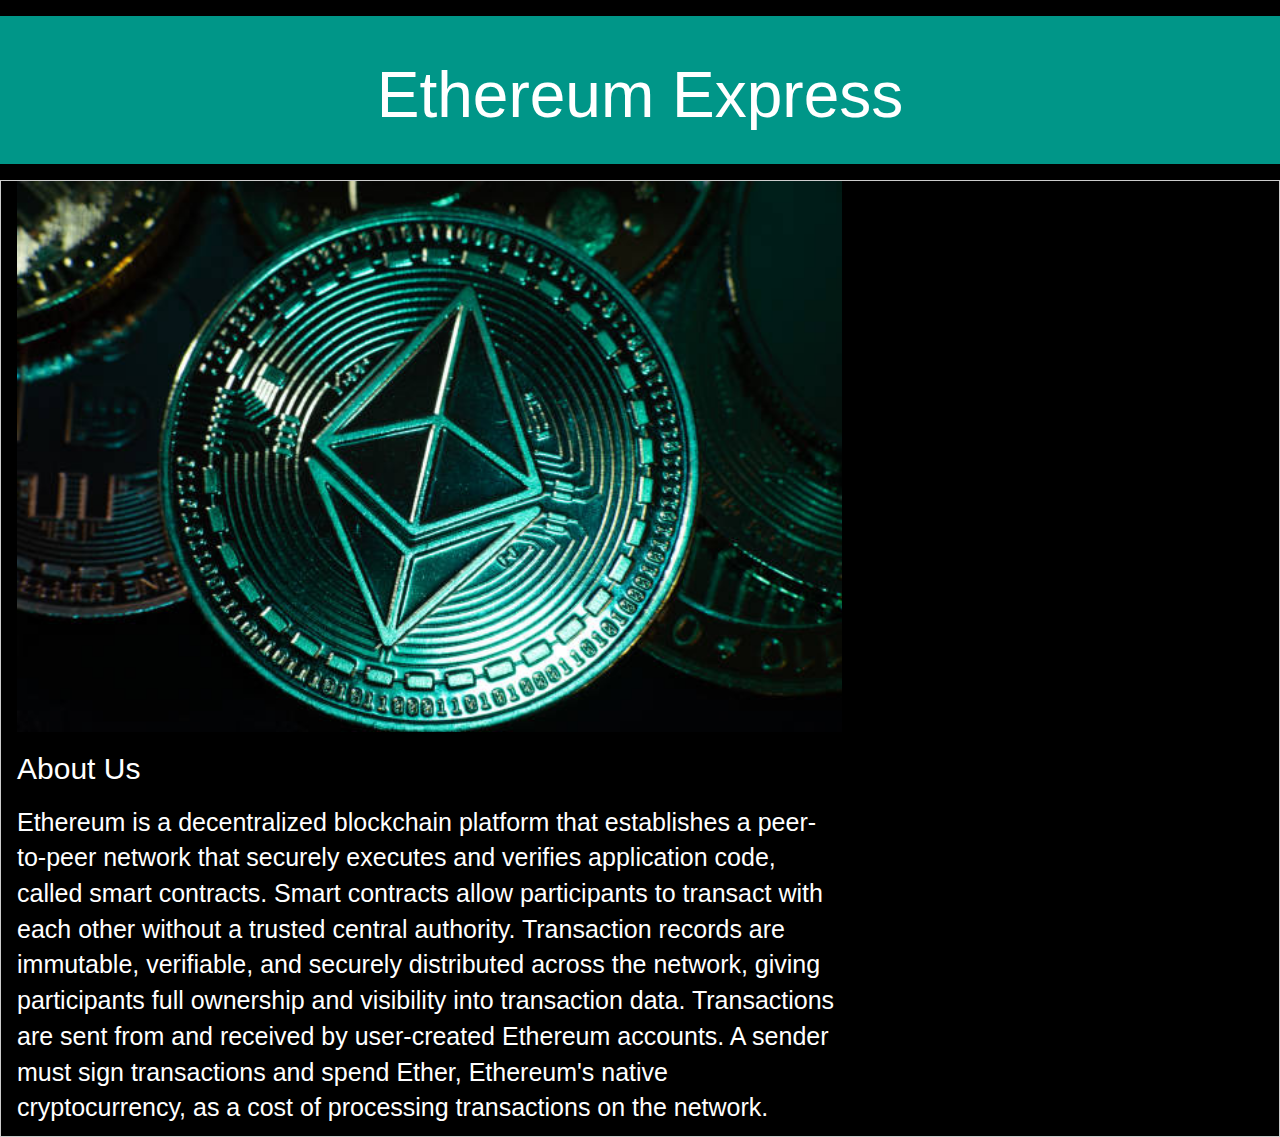
<file: blog.html>
<!DOCTYPE html>
<html>
<head>
<title>ETHEREUM EXRESS</title>
<link rel="stylesheet" href="https://www.w3schools.com/w3css/4/w3.css">
<link rel="stylesheet" href="https://cdnjs.cloudflare.com/ajax/libs/font-awesome/6.3.0/css/all.min.css"/>
<link rel="stylesheet" href="style.css">
<link rel="stylesheet" href="https://maxcdn.bootstrapcdn.com/bootstrap/3.4.1/css/bootstrap.min.css">
<link rel="icon" type="image/jpg" href="2.png">
</head>
<body>

<style>
	body{
  background-color: black;
  background-repeat: no-repeat;
  background-attachment: scroll;
  background-size:cover;
  background-size: 100% ;
	}
</style>


<div class="w3-teal w3-padding-24 w3-margin-top w3-margin-bottom w3-center">
  <h1 class="w3-jumbo">Ethereum Express</h1>
</div>

<div class="w3-row-padding w3-black w3-border w3-content" style="max-width:1400px">
  <div class="w3-twothird">
    <img src="blog.jpg" alt="Notebook" style="width:100%">
    <h2>About Us</h2>

    <div class="w3-jumbo">
      <p>Ethereum is a decentralized blockchain platform that establishes a peer-to-peer network that securely executes and verifies application code, called smart contracts. Smart contracts allow participants to transact with each other without a trusted central authority. Transaction records are immutable, verifiable, and securely distributed across the network, giving participants full ownership and visibility into transaction data. Transactions are sent from and received by user-created Ethereum accounts. A sender must sign transactions and spend Ether, Ethereum's native cryptocurrency, as a cost of processing transactions on the network.</p>
    </div>
  </div>
  
  </div>
</div>

</body>
</html>
</file>
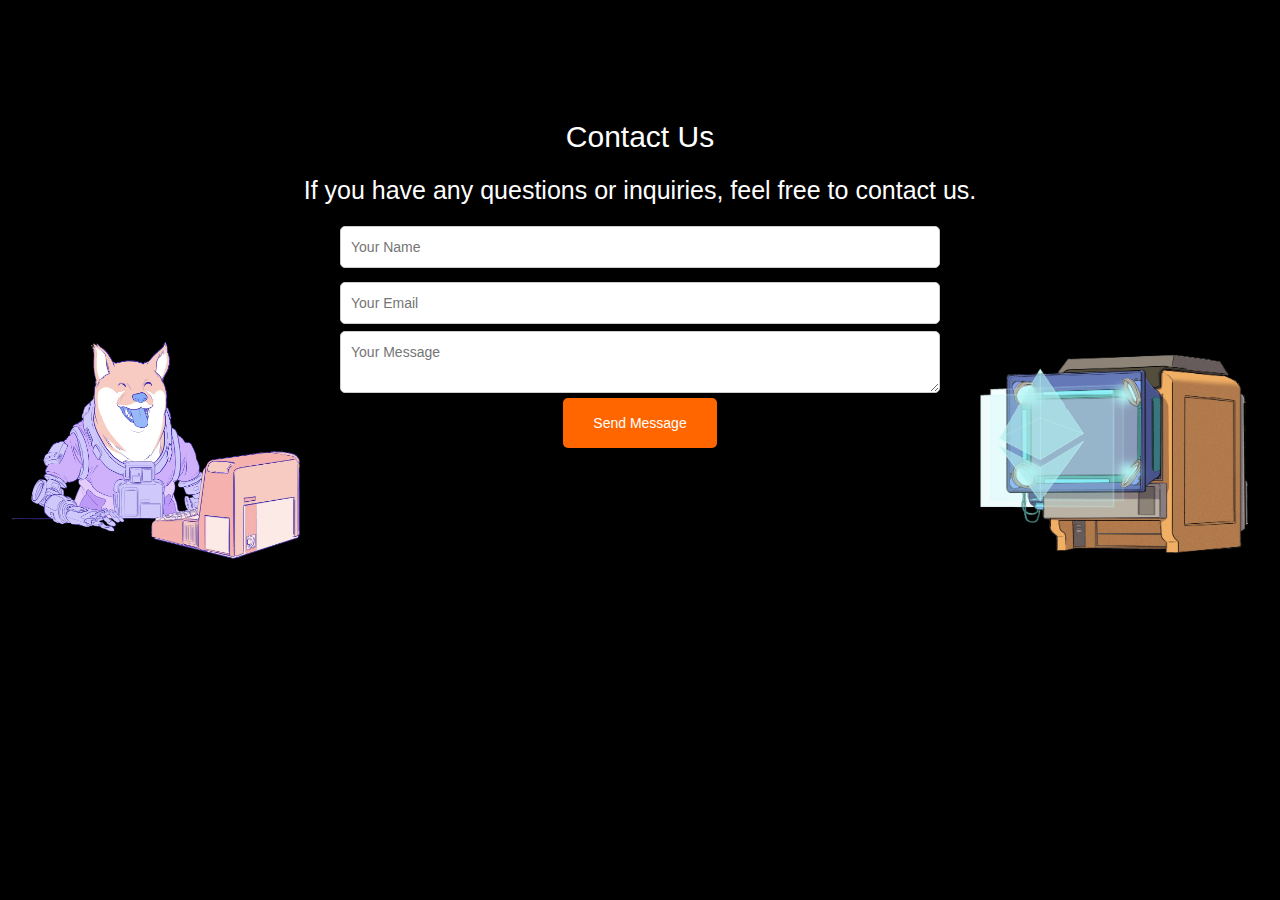
<file: contact.html>
<!DOCTYPE html>
<html>
<head>
<title>ETHEREUM EXRESS</title>
<link rel="stylesheet" href="https://www.w3schools.com/w3css/4/w3.css">
<link rel="stylesheet" href="https://cdnjs.cloudflare.com/ajax/libs/font-awesome/6.3.0/css/all.min.css"/>
<link rel="stylesheet" href="style.css">
<link rel="stylesheet" href="https://maxcdn.bootstrapcdn.com/bootstrap/3.4.1/css/bootstrap.min.css">
<link rel="icon" type="image/jpg" href="2.png">
</head>
<body>

<style>
	body{
		background-color: black;
	}
</style>


<div Class="w3-display-left">
	<div id="image1">
	<img src="copy.jpg" alt="error" width="320" height="240">
        </div>
 </div>
<div Class="w3-display-right">
	<div id="image2">
	<img src="comp.jpg" alt="error" width="320" height="320">
        </div>
 </div>


	 <section id="contact">
        <h2>Contact Us</h2>
        <p>If you have any questions or inquiries, feel free to contact us.</p>
        <form>
            <input type="text" placeholder="Your Name">
            <input type="email" placeholder="Your Email">
            <textarea placeholder="Your Message"></textarea>
            <button type="submit">Send Message</button>
        </form>
    </section>
</body>
</html>
</file>
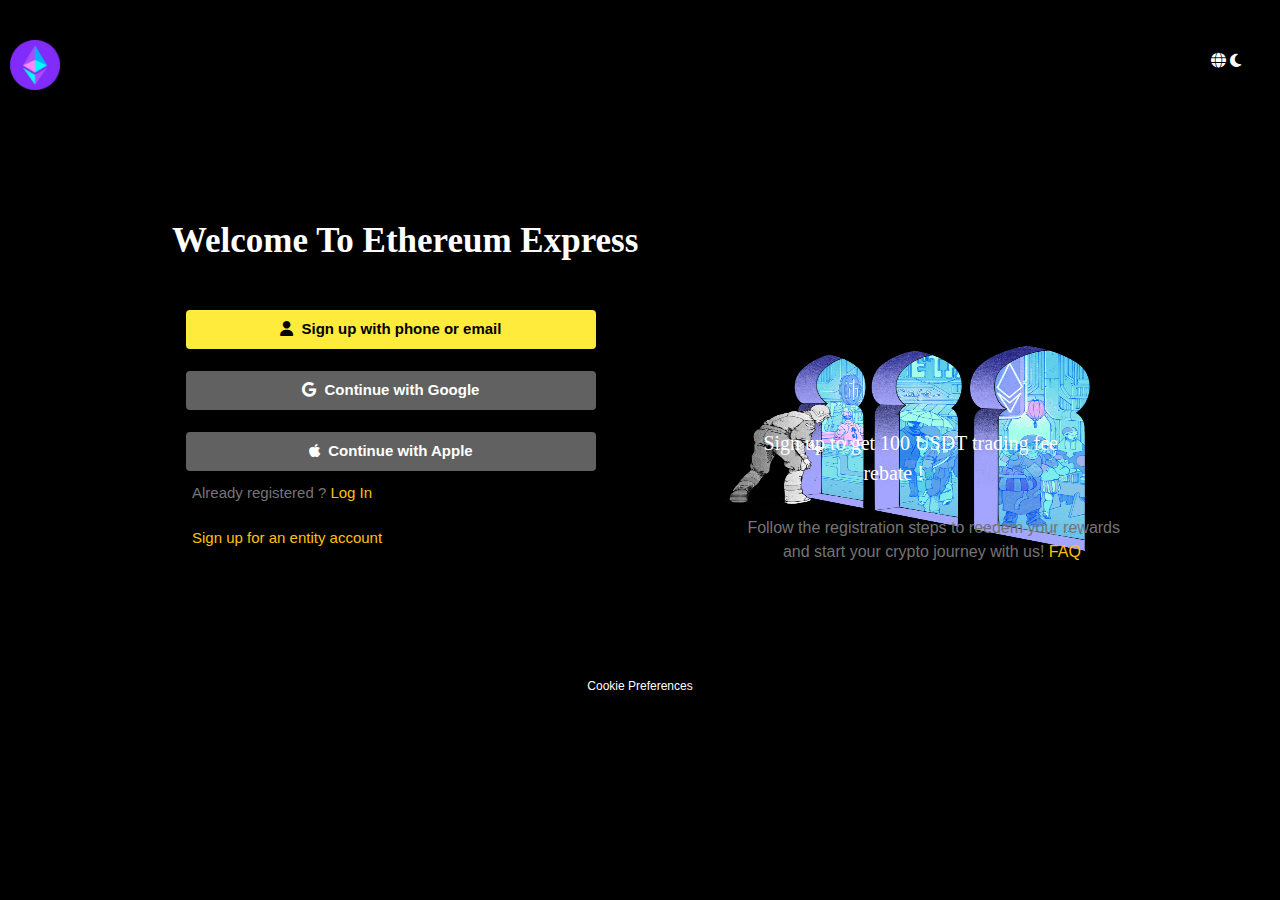
<file: login.html>
<!DOCTYPE html>
<html>
<head>
<title>login Page</title>
<link rel="stylesheet" href="https://www.w3schools.com/w3css/4/w3.css">
<link rel="stylesheet" href="https://cdnjs.cloudflare.com/ajax/libs/font-awesome/6.3.0/css/all.min.css"/>
<link rel="icon" type="image/jpg" href="binance.jpg">
<link rel="stylesheet" href="first.css">
<link rel="icon" type="image/jpg" href="2.png">

</head>
<body>

<style>
        body{
background-color:black;
}
</style>

<div class="w3-display-container" style="height:140px;">
<div id="image1">
<img src="2.png" alt="error404" width="50" height="50">
</div>
</div>
</div>
<br><br>

<div class="w3-container w3-display-topright">
<div id="icon">
<i class="fa-solid fa-globe" style="color: #ffffff;"></i>
<i class="fa-solid fa-moon" style="color: #ffffff;"></i>
</div>
</div>


<div class="w3-container w3-margin-left w3-text-white">
<div id="text1">
<h2 style="font-size:35px; font-family:calibri",class="w3-left">
<b>Welcome To Ethereum Express</b>
</h2>
</div>
</div><br>
<div id="text2">
<button class="w3-button w3-margin-left w3-yellow w3-round w3-medium w3-hover-light-black" style="width:32%">
	<div style="font-family: arial",class="w3-text-black">
		<i class="fa-solid fa-user"></i>&nbsp <b>Sign up with phone or email</b>
        </div>
</button>
<br><br>

<button class="w3-button w3-margin-left w3-dark-grey w3-round w3-medium" style="width:32%">
	<div style="font-family: arial",class="w3-text-white">
		<i class="fa-brands fa-google"></i>&nbsp <b>Continue with Google</b>
        </div>
</button>
<br><br>

<button class="w3-button w3-margin-left w3-dark-grey  w3-round w3-medium" style="width:32%">
	<div style="font-family: arial",class="w3-text-white">
		<i class="fa-brands fa-apple"></i>&nbsp <b>Continue with Apple</b>
	</div>
</button>
</div>


<div id="text3">
<div style="font-size:x-medium; font-family:arial">
<p class="w3-container w3-text-grey w3-margin-left">
Already registered ?
<span class="w3-text-amber">Log In<br></span><br>
<span class="w3-text-amber">Sign up for an entity account<span>
</p><br>
<style>
	span:hover {
  text-decoration: underline;
}
</style>
</div>



<div Class="w3-display-middle">
	<div id="image2">
	<img src="what.jpg" alt="error" width="400" height="240">
        </div>
 </div> 
 <div class="w3-container">     
        <div id="text4">
	<p style="font-family:tahoma; font-size:20px; "class="w3-display-bottom-right w3-padding w3-text-white">
		Sign up to get 100 USDT trading fee<br>&nbsp &nbsp &nbsp &nbsp &nbsp &nbsp &nbsp &nbsp &nbsp &nbsp rebate !<br></p>

	<p style="font-family:arial; font-size:16px;" class="w3-text-grey">Follow the registration steps to reedem your rewards<br>&nbsp &nbsp &nbsp &nbsp and start your crypto journey with us!<span3 class="w3-text-amber"> FAQ
	</span3></p>
        </div>
</div>
<br><br><br><br>
<div style="font-family:arial" class="w3-container w3-center w3-small w3-text-white">
	Cookie Preferences
</div>
</div>


</body>
</html>
</file>
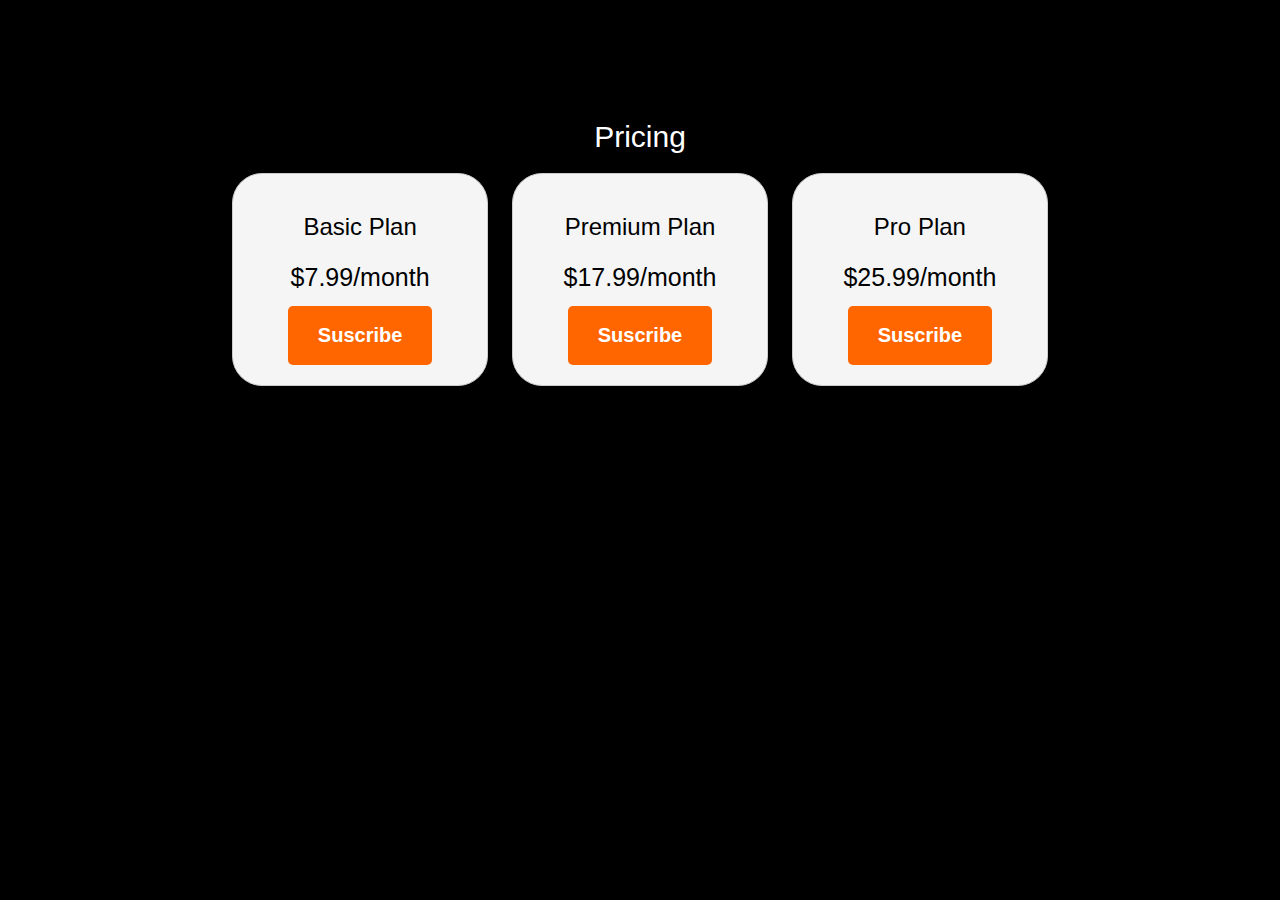
<file: pricing.html>
<!DOCTYPE html>
<html>
<head>
<title>ETHEREUM EXRESS</title>
<link rel="stylesheet" href="https://www.w3schools.com/w3css/4/w3.css">
<link rel="stylesheet" href="https://cdnjs.cloudflare.com/ajax/libs/font-awesome/6.3.0/css/all.min.css"/>
<link rel="stylesheet" href="style.css">
<link rel="stylesheet" href="https://maxcdn.bootstrapcdn.com/bootstrap/3.4.1/css/bootstrap.min.css">
<link rel="icon" type="image/jpg" href="2.png">
</head>
<body>

<style>
	body{
		background-color: black;
	}
</style>

<section id="pricing">
        <h2>Pricing</h2>
        <div class="pricing-plan">
            <h3>Basic Plan</h3>
            <p>$7.99/month</p>
            <a href="#contact" class="cta-button">Suscribe</a>
        </div>
        <div class="pricing-plan">
            <h3>Premium Plan</h3>
            <p>$17.99/month</p>
            <a href="#contact" class="cta-button">Suscribe</a>
        </div>
        <div class="pricing-plan">
            <h3>Pro Plan</h3>
            <p>$25.99/month</p>
            <a href="#contact" class="cta-button">Suscribe</a>
        </div>
    </section>
</body>
</html>
</file>
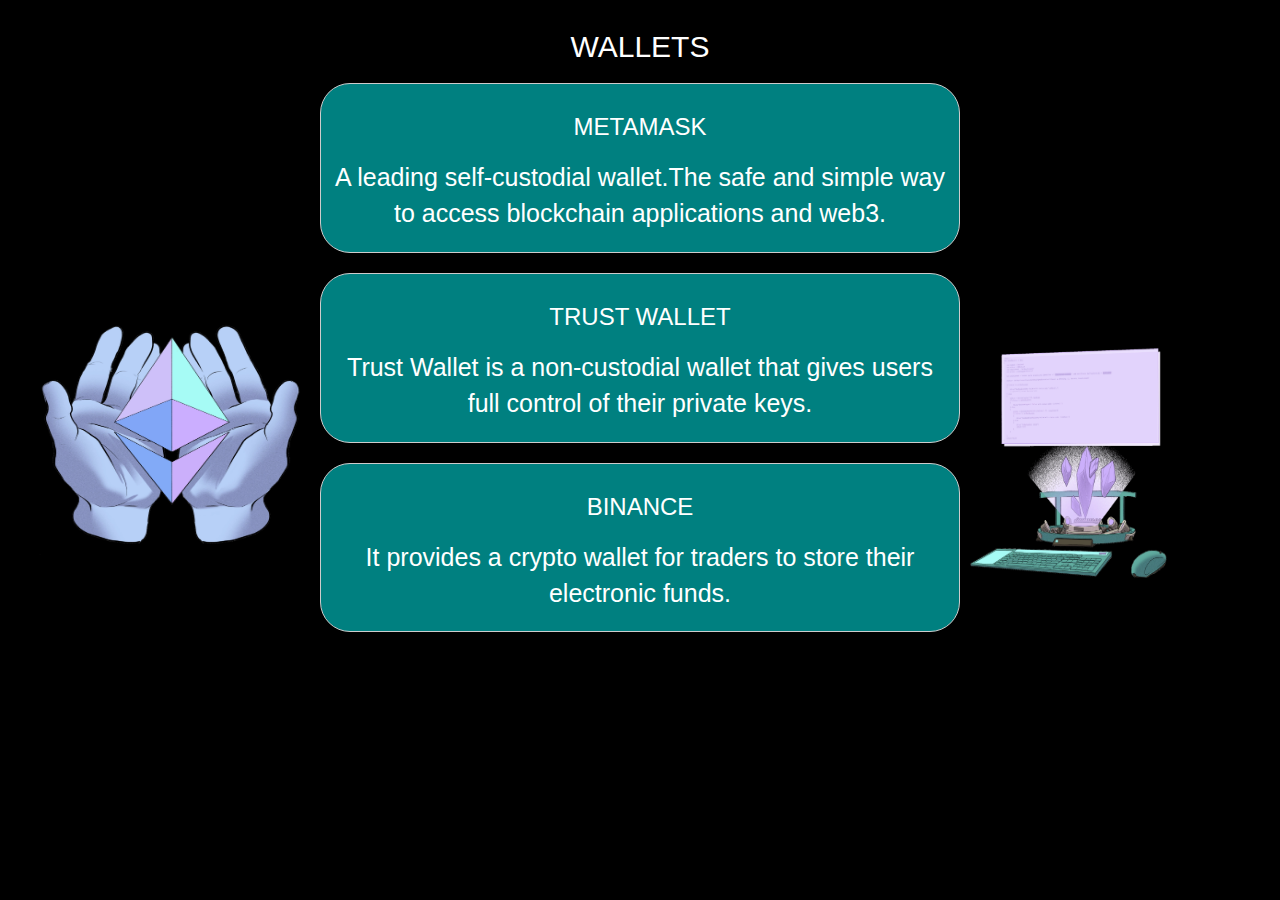
<file: wallet.html>
<!DOCTYPE html>
<html>
<head>
<title>ETHEREUM EXRESS</title>
<link rel="stylesheet" href="https://www.w3schools.com/w3css/4/w3.css">
<link rel="stylesheet" href="https://cdnjs.cloudflare.com/ajax/libs/font-awesome/6.3.0/css/all.min.css"/>
<link rel="stylesheet" href="style.css">
<link rel="stylesheet" href="https://maxcdn.bootstrapcdn.com/bootstrap/3.4.1/css/bootstrap.min.css">
<link rel="icon" type="image/jpg" href="2.png">
</head>
<body>

<style>
	body{
		background-color: black;
	}
</style>

 <section id="wallets">
        <h2>WALLETS</h2>
        <div class="wallet">
            <h3>METAMASK</h3>
            <p>A leading self-custodial wallet.The safe and simple way to access blockchain applications and web3.</p>
        </div>
        <div class="wallet">
            <h3>TRUST WALLET</h3>
            <p>Trust Wallet is a non-custodial wallet that gives users full control of their private keys.</p>
        </div>
        <div class="wallet">
            <h3>BINANCE</h3>
            <p>It provides a crypto wallet for traders to store their electronic funds.</p>
        </div>
    </section>

<div Class="w3-display-left">
    <div id="image1">
    <img src="hands.jpg" alt="error" width="350" height="280">
        </div>
 </div> 

<div Class="w3-display-right">
    <div id="image2">
    <img src="table.jpg" alt="error" width="350" height="350">
        </div>
 </div> 

</body>
</html>
</file>
<file: style.css>
body {
    font-family: Arial, sans-serif;
    margin: 0;
    padding: 0;
}
header {
    position: fixed;
    width: 100%;
    top: 0;
    left: 0;
    background-color:black;
    color: #fff;
    padding: 10px 1;
    height: 90px;
}

nav ul {
    position: fixed;
    width: 100%;
    top: 0;
    list-style: none;
    padding-left: 10px;
    margin: 0;
    text-align: left;
}
nav li {
    float: center;
    font-size: 1.8rem;
    padding: 25px;
    padding-inline-end: 1px;
    display: inline-table;
    margin: 0 20px;
    justify-content: space-evenly;
}
nav a {
    text-decoration: none;
    color:floralwhite;
}
nav ul li a:hover{
    color:orangered;
    font-size: 2.01rem;
}

#hero {
    background-image: url('.jpg');
    background-size: cover;
    color: white;
    text-align: center;
    padding: 520px 0;
    font-size: 20px;
}

.hero-content {
    max-width: 800px;
    margin: 0 auto;
}

h1 {
    font-size: 36px;
}

p {
    font-size: 25px;
    padding-top: 10px;
    margin: 30px 0;
}

.cta-button {
    display: inline-block;
    padding-top: 10px;
    padding: 15px 30px;
    background-color: #ff6600;
    color: #fff;
    text-decoration: none;
    border-radius: 5px;
    font-weight: bold;
}

#pricing, #contact {
    text-align: center;
    padding: 100px 0;
    color: white;
}
#wallets{
text-align: center;
    padding: 100px 0;
    padding-top: 10px;
    color: white;
}
.pricing-plan {
    display: inline-block;
    width: 20%;
    padding: 20px;
    margin: 10px;
    font-size: 20px;
    background-color: #f5f5f5;
    border: 1px solid #ccc;
    border-radius: 30px;
    color: black;
}

.wallet{
display: inline-block;
    width: 50%;
    padding: 10px;
    margin: 10px;
    font-size: 20px;
    background-color: teal;
    border: 1px solid #ccc;
    border-radius: 30px;
    color: white;
}

h2 {
    font-size: 24px;
}

h3 {
    font-size: 40px;

}

form {
    max-width: 600px;
    margin: 0 auto;
}

input[type="text"],
input[type="email"],
textarea {
    width: 100%;
    padding: 10px;
    margin: 7px 0;
    border: 1px solid #ccc;
    border-radius: 5px;
}

button {
    background-color: #ff6600;
    color: #fff;
    padding: 15px 30px;
    border: none;
    border-radius: 5px;
    font-weight: bold;
}

button:hover {
    background-color: #ff9933;
}
</file>
<file: first.css>
#image1{
          position: relative;
          padding-left: 10px;
          padding-top: 40px;
          

        }

#icon{
       position: relative;
       padding-right: 20px;
       padding-top: 20px;
 
}

#text1{
   position: relative;

          top: 20px;
          left: 140px;
          }
#text2{
   position: relative;

          top: 30px;
          left: 170px;

          }
#text3{
  width: 100%;
  padding-top: 2%;
   padding-left: 160px;
   padding-right: 160px;
}
#image2{
          position: relative;

          top: 0px;
          left: 270px;

        }

#text4{

  position: absolute;
  top: 400px;
  right: 160px;
}
#icon{
  position: relative;
  padding-top: 50px;
  right:3px;
}
</file>
